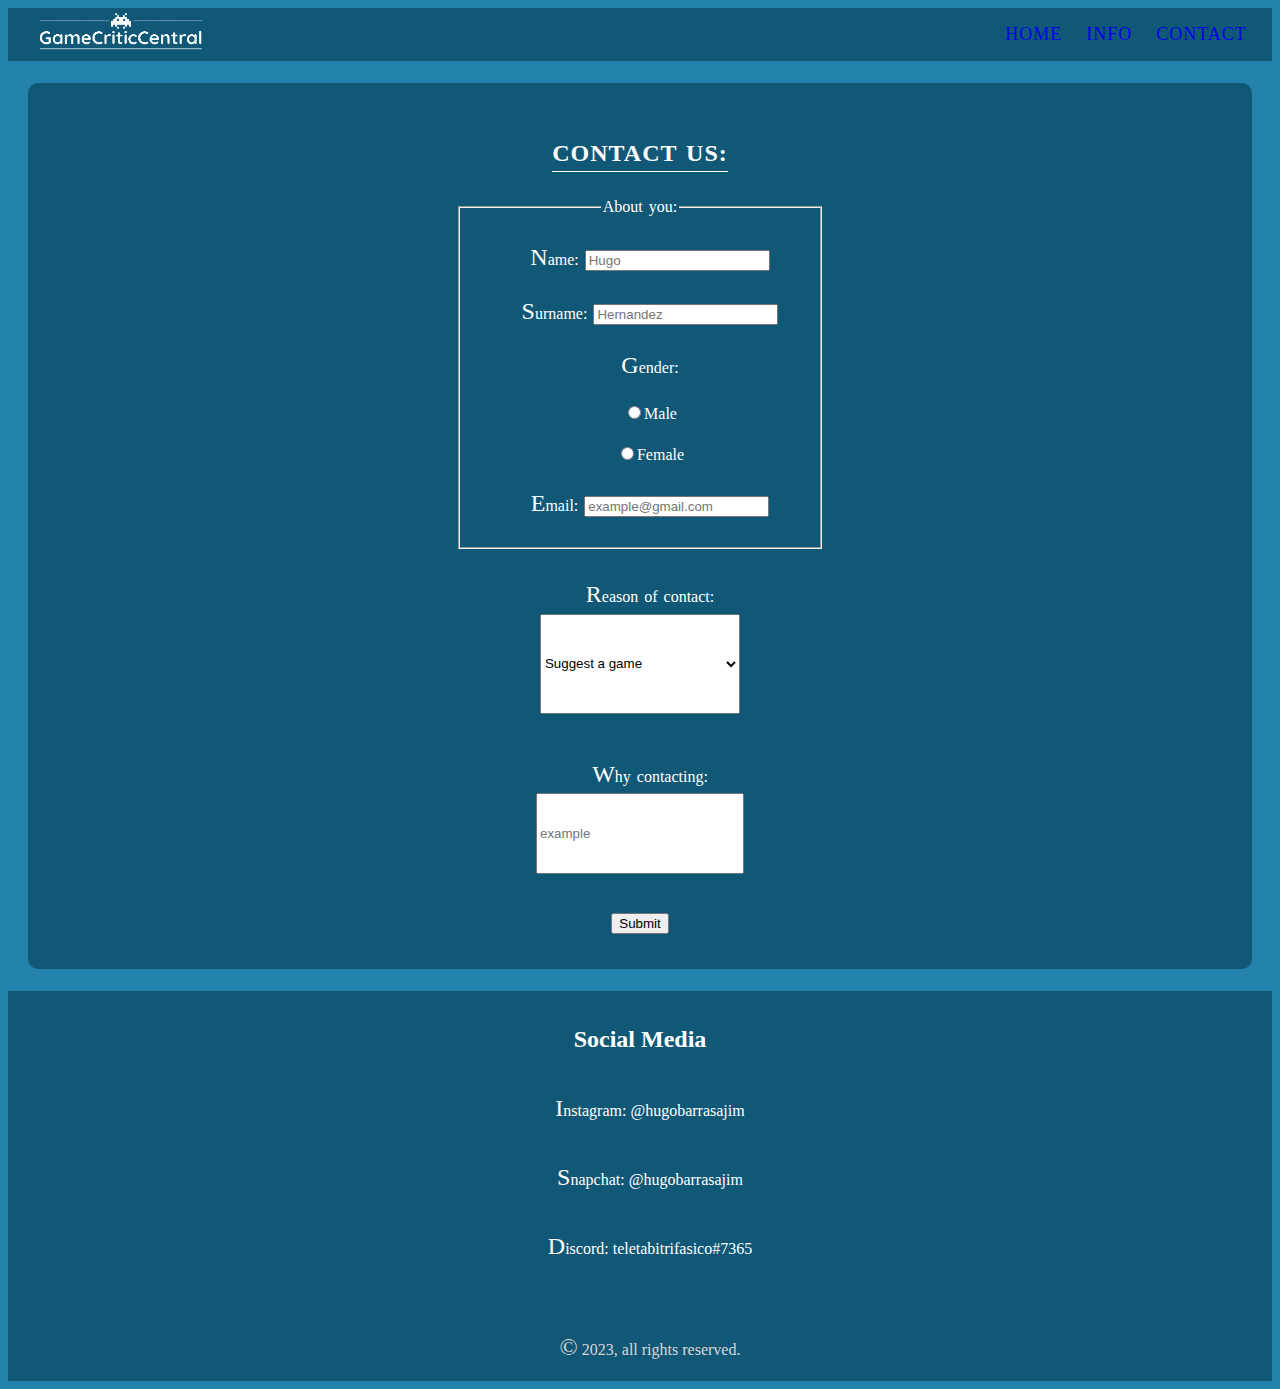
<file: contact.html>
<!DOCTYPE html>
<html lang="en">
  <head>
    <meta charset="UTF-8" />
    <meta name="viewport" content="width=device-width, initial-scale=1.0" />
    <title>GameCriticCentral</title>
    <link rel="stylesheet" type="text/css" href="./css/style.css" />
    <link rel ="icon" href="img/Flavicon.ico">
  </head>
  <body>
    <header>
      <img src="img/Logo.png" class = "logo" alt = "Page Logo" title = "The image of the pages logo located at the header">
      <nav>
        <ul class="navmenu">
          <li><a href = "index.html">HOME</a></li>
          <li><a href = "info.html">INFO</a></li>
          <li><a href = "contact.html">CONTACT</a></li>
        </ul>
      </nav>
    </header>
    <form class ="body">
      <h1>Contact us:</h1>
      <fieldset>
        <legend>About you:</legend>
          <p>Name: <input type="text" class="name" placeholder="Hugo"></p>
          <p lass="surname">Surname: <input type="text" class="surname" placeholder="Hernandez"></p>
          <p>Gender: </p>
          <p><input type="radio" name="gender" value="Male"><label for="Male">Male</label><br></p>
          <p><input type="radio" name="gender" value="Female"><label for="Female">Female</label><br></p>
          <p>Email: <input type="email" class="mail" placeholder="example@gmail.com"></p>
      </fieldset>
      <p><label>Reason of contact: </label><select class="reason">
        <option>Suggest a game</option>
        <option>Report on a bug</option>
        <option>Make a complaint</option>
      </select></p>
      <p><label>Why contacting: </label><input type="text" placeholder="example" class="other"></p>
      <input type = submit class="submit">
    </form>

    <footer>
      <section class = footermedia>
        <h2>Social Media</h2>
        <p>Instagram: @hugobarrasajim</p>
        <p>Snapchat: @hugobarrasajim</p>
        <p>Discord: teletabitrifasico#7365</p>
        <p></p>
        <p class="copiright"> &#169; 2023, all rights reserved.</p>
      </section>
    </footer>
  </body>
</html>
</file>
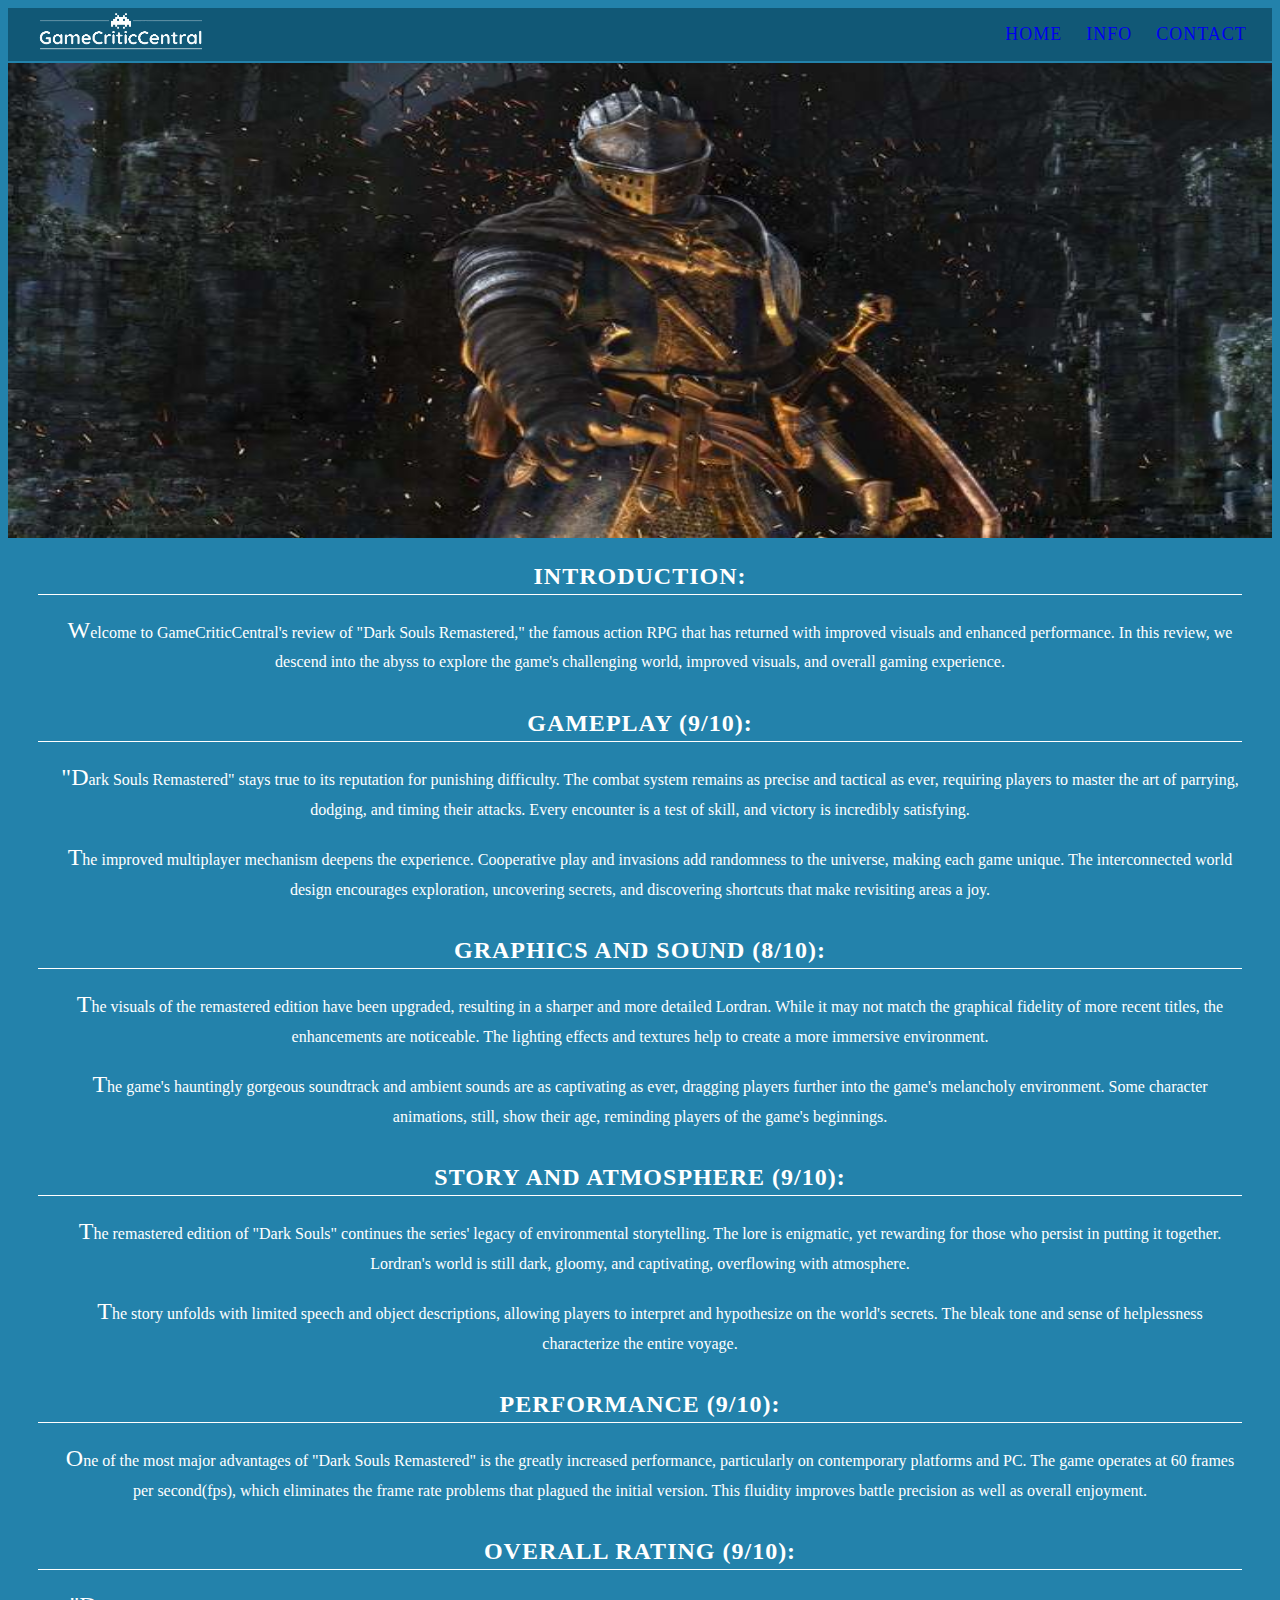
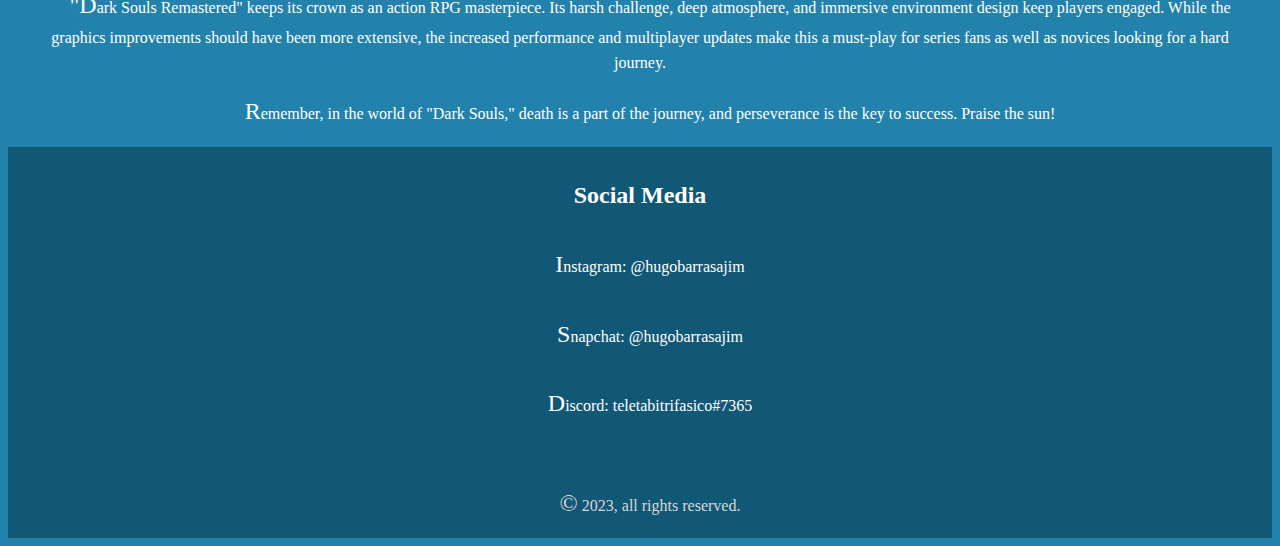
<file: dark_souls.html>
<!DOCTYPE html>
<html lang="en">
  <head>
    <meta charset="UTF-8" />
    <meta name="viewport" content="width=device-width, initial-scale=1.0" />
    <title>GameCriticCentral</title>
    <link rel="stylesheet" type="text/css" href="./css/style.css" />
    <link rel ="icon" href="img/Flavicon.ico">
  </head>
  <body>
    <header>
      <img src="img/Logo.png" class = "logo" alt = "Page Logo" title = "The image of the pages logo located at the header">
      <nav>
        <ul class="navmenu">
          <li><a href = "index.html">HOME</a></li>
          <li><a href = "info.html">INFO</a></li>
          <li><a href = "contact.html">CONTACT</a></li>
        </ul>
      </nav>
    </header>
    <section>
      <section class = "background">
        <img src = "img/dark souls background.jpg" width="100%" height="475px" alt = "Skyrim Background" title = "Background/Header for each individual page">
      </section>
      <section class = "text">
        <h1>Introduction: </h1>
        <p>Welcome to GameCriticCentral's review of "Dark Souls Remastered," the famous action RPG that has returned with improved visuals and enhanced performance. In this review, we descend into the abyss to explore the game's challenging world, improved visuals, and overall gaming experience.</p>

        <h1>Gameplay (9/10): </h1>
        <p>"Dark Souls Remastered" stays true to its reputation for punishing difficulty. The combat system remains as precise and tactical as ever, requiring players to master the art of parrying, dodging, and timing their attacks. Every encounter is a test of skill, and victory is incredibly satisfying.</p>
        <p></p>
        <p>The improved multiplayer mechanism deepens the experience. Cooperative play and invasions add randomness to the universe, making each game unique. The interconnected world design encourages exploration, uncovering secrets, and discovering shortcuts that make revisiting areas a joy.</p>

        <h1>Graphics and Sound (8/10): </h1>
        <p>The visuals of the remastered edition have been upgraded, resulting in a sharper and more detailed Lordran. While it may not match the graphical fidelity of more recent titles, the enhancements are noticeable. The lighting effects and textures help to create a more immersive environment.</p>
        <p></p>
        <p>The game's hauntingly gorgeous soundtrack and ambient sounds are as captivating as ever, dragging players further into the game's melancholy environment. Some character animations, still, show their age, reminding players of the game's beginnings.</p>

        <h1>Story and Atmosphere (9/10): </h1>
        <p>The remastered edition of "Dark Souls" continues the series' legacy of environmental storytelling. The lore is enigmatic, yet rewarding for those who persist in putting it together. Lordran's world is still dark, gloomy, and captivating, overflowing with atmosphere.</p>
        <p></p>
        <p>The story unfolds with limited speech and object descriptions, allowing players to interpret and hypothesize on the world's secrets. The bleak tone and sense of helplessness characterize the entire voyage.</p>

        <h1>Performance (9/10): </h1>
        <p>One of the most major advantages of "Dark Souls Remastered" is the greatly increased performance, particularly on contemporary platforms and PC. The game operates at 60 frames per second(fps), which eliminates the frame rate problems that plagued the initial version. This fluidity improves battle precision as well as overall enjoyment.</p>

        <h1>Overall Rating (9/10): </h1>
        <p>"Dark Souls Remastered" keeps its crown as an action RPG masterpiece. Its harsh challenge, deep atmosphere, and immersive environment design keep players engaged. While the graphics improvements should have been more extensive, the increased performance and multiplayer updates make this a must-play for series fans as well as novices looking for a hard journey.</p>
        <p></p>
        <p>Remember, in the world of "Dark Souls," death is a part of the journey, and perseverance is the key to success. Praise the sun!</p>
      </section>
      <footer>
        <section class = footermedia>
          <h2>Social Media</h2>
          <p>Instagram: @hugobarrasajim</p>
          <p>Snapchat: @hugobarrasajim</p>
          <p>Discord: teletabitrifasico#7365</p>
          <p></p>
          <p class="copiright"> &#169; 2023, all rights reserved.</p>
        </section>
      </footer>
    </section>
  </body>
</html>
</file>
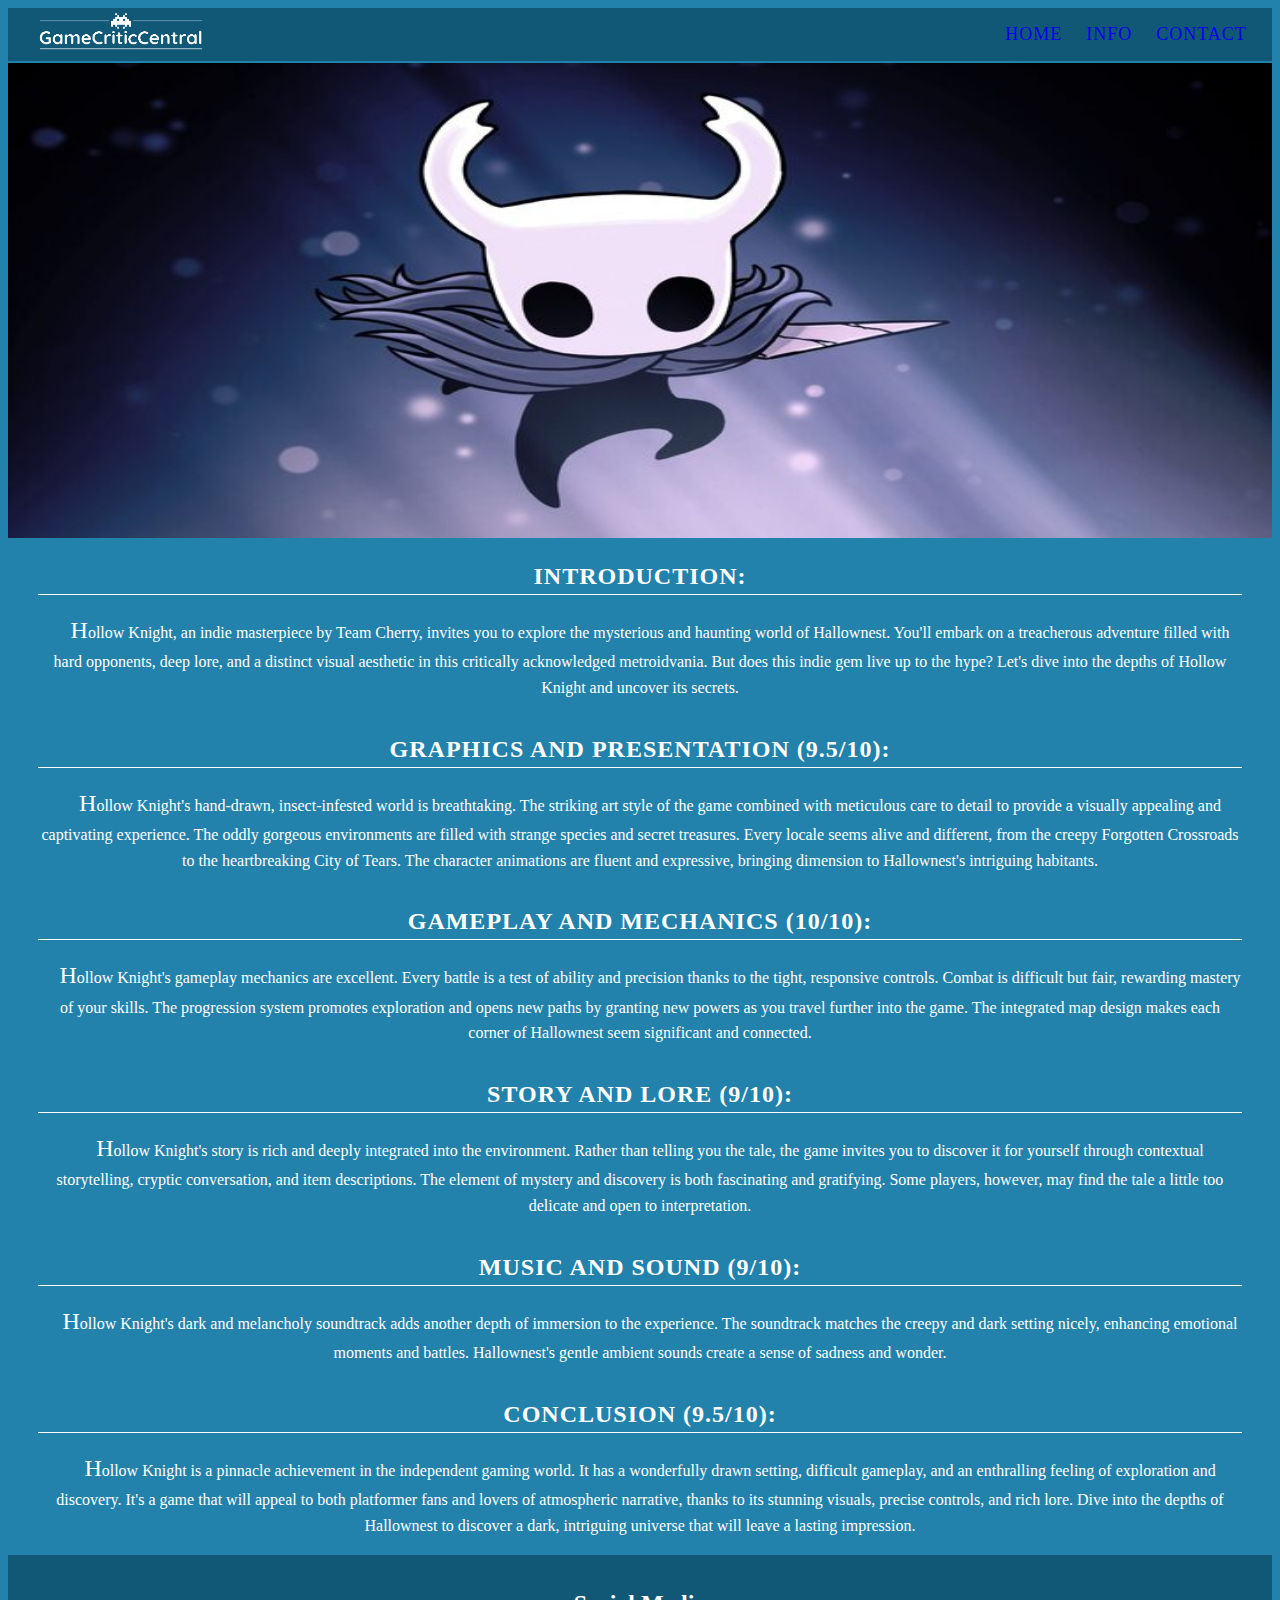
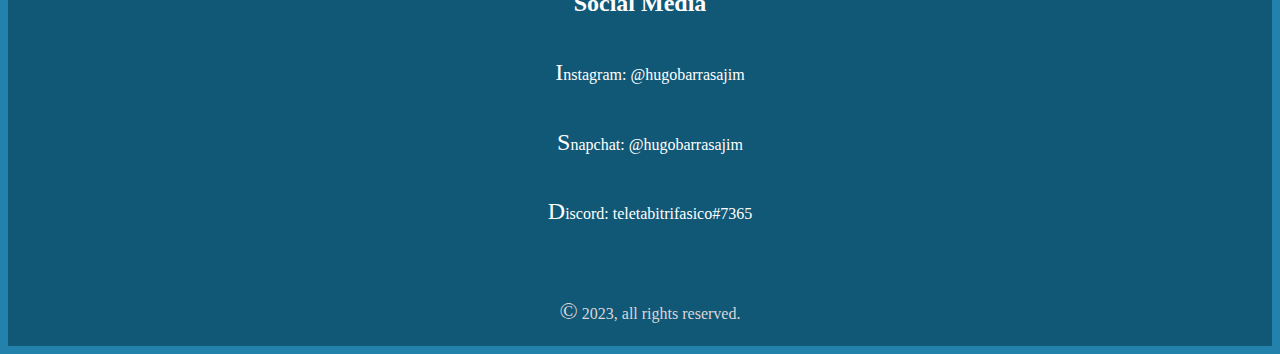
<file: hollow_knight.html>
<!DOCTYPE html>
<html lang="en">
  <head>
    <meta charset="UTF-8" />
    <meta name="viewport" content="width=device-width, initial-scale=1.0" />
    <title>GameCriticCentral</title>
    <link rel="stylesheet" type="text/css" href="./css/style.css" />
    <link rel ="icon" href="img/Flavicon.ico">
  </head>
  <body>
    <header>
      <img src="img/Logo.png" class = "logo" alt = "Page Logo" title = "The image of the pages logo located at the header">
      <nav>
        <ul class="navmenu">
          <li><a href = "index.html">HOME</a></li>
          <li><a href = "info.html">INFO</a></li>
          <li><a href = "contact.html">CONTACT</a></li>
        </ul>
      </nav>
    </header>
    <section>
      <section class = "background">
        <img src = "img/Holow Knight background.jpeg" width="100%" height="475px" alt = "Skyrim Background" title = "Background/Header for each individual page">
      </section>
      <section class = "text">
        <h1>Introduction: </h1>
        <p>Hollow Knight, an indie masterpiece by Team Cherry, invites you to explore the mysterious and haunting world of Hallownest. You'll embark on a treacherous adventure filled with hard opponents, deep lore, and a distinct visual aesthetic in this critically acknowledged metroidvania. But does this indie gem live up to the hype? Let's dive into the depths of Hollow Knight and uncover its secrets.</p>

        <h1>Graphics and Presentation (9.5/10): </h1>
        <p>Hollow Knight's hand-drawn, insect-infested world is breathtaking. The striking art style of the game combined with meticulous care to detail to provide a visually appealing and captivating experience. The oddly gorgeous environments are filled with strange species and secret treasures. Every locale seems alive and different, from the creepy Forgotten Crossroads to the heartbreaking City of Tears. The character animations are fluent and expressive, bringing dimension to Hallownest's intriguing habitants.</p>

        <h1>Gameplay and Mechanics (10/10): </h1>
        <p>Hollow Knight's gameplay mechanics are excellent. Every battle is a test of ability and precision thanks to the tight, responsive controls. Combat is difficult but fair, rewarding mastery of your skills. The progression system promotes exploration and opens new paths by granting new powers as you travel further into the game. The integrated map design makes each corner of Hallownest seem significant and connected.</p>

        <h1>Story and Lore (9/10): </h1>
        <p>Hollow Knight's story is rich and deeply integrated into the environment. Rather than telling you the tale, the game invites you to discover it for yourself through contextual storytelling, cryptic conversation, and item descriptions. The element of mystery and discovery is both fascinating and gratifying. Some players, however, may find the tale a little too delicate and open to interpretation.</p>

        <h1>Music and Sound (9/10): </h1>
        <p>Hollow Knight's dark and melancholy soundtrack adds another depth of immersion to the experience. The soundtrack matches the creepy and dark setting nicely, enhancing emotional moments and battles. Hallownest's gentle ambient sounds create a sense of sadness and wonder.</p>

        <h1>Conclusion (9.5/10): </h1>
        <p>Hollow Knight is a pinnacle achievement in the independent gaming world. It has a wonderfully drawn setting, difficult gameplay, and an enthralling feeling of exploration and discovery. It's a game that will appeal to both platformer fans and lovers of atmospheric narrative, thanks to its stunning visuals, precise controls, and rich lore. Dive into the depths of Hallownest to discover a dark, intriguing universe that will leave a lasting impression.</p>
        
      </section>
    </section>

    <footer>
      <section class = footermedia>
        <h2>Social Media</h2>
        <p>Instagram: @hugobarrasajim</p>
        <p>Snapchat: @hugobarrasajim</p>
        <p>Discord: teletabitrifasico#7365</p>
        <p></p>
        <p class="copiright"> &#169; 2023, all rights reserved.</p>
      </section>
    </footer>

  </body>
</html>
</file>
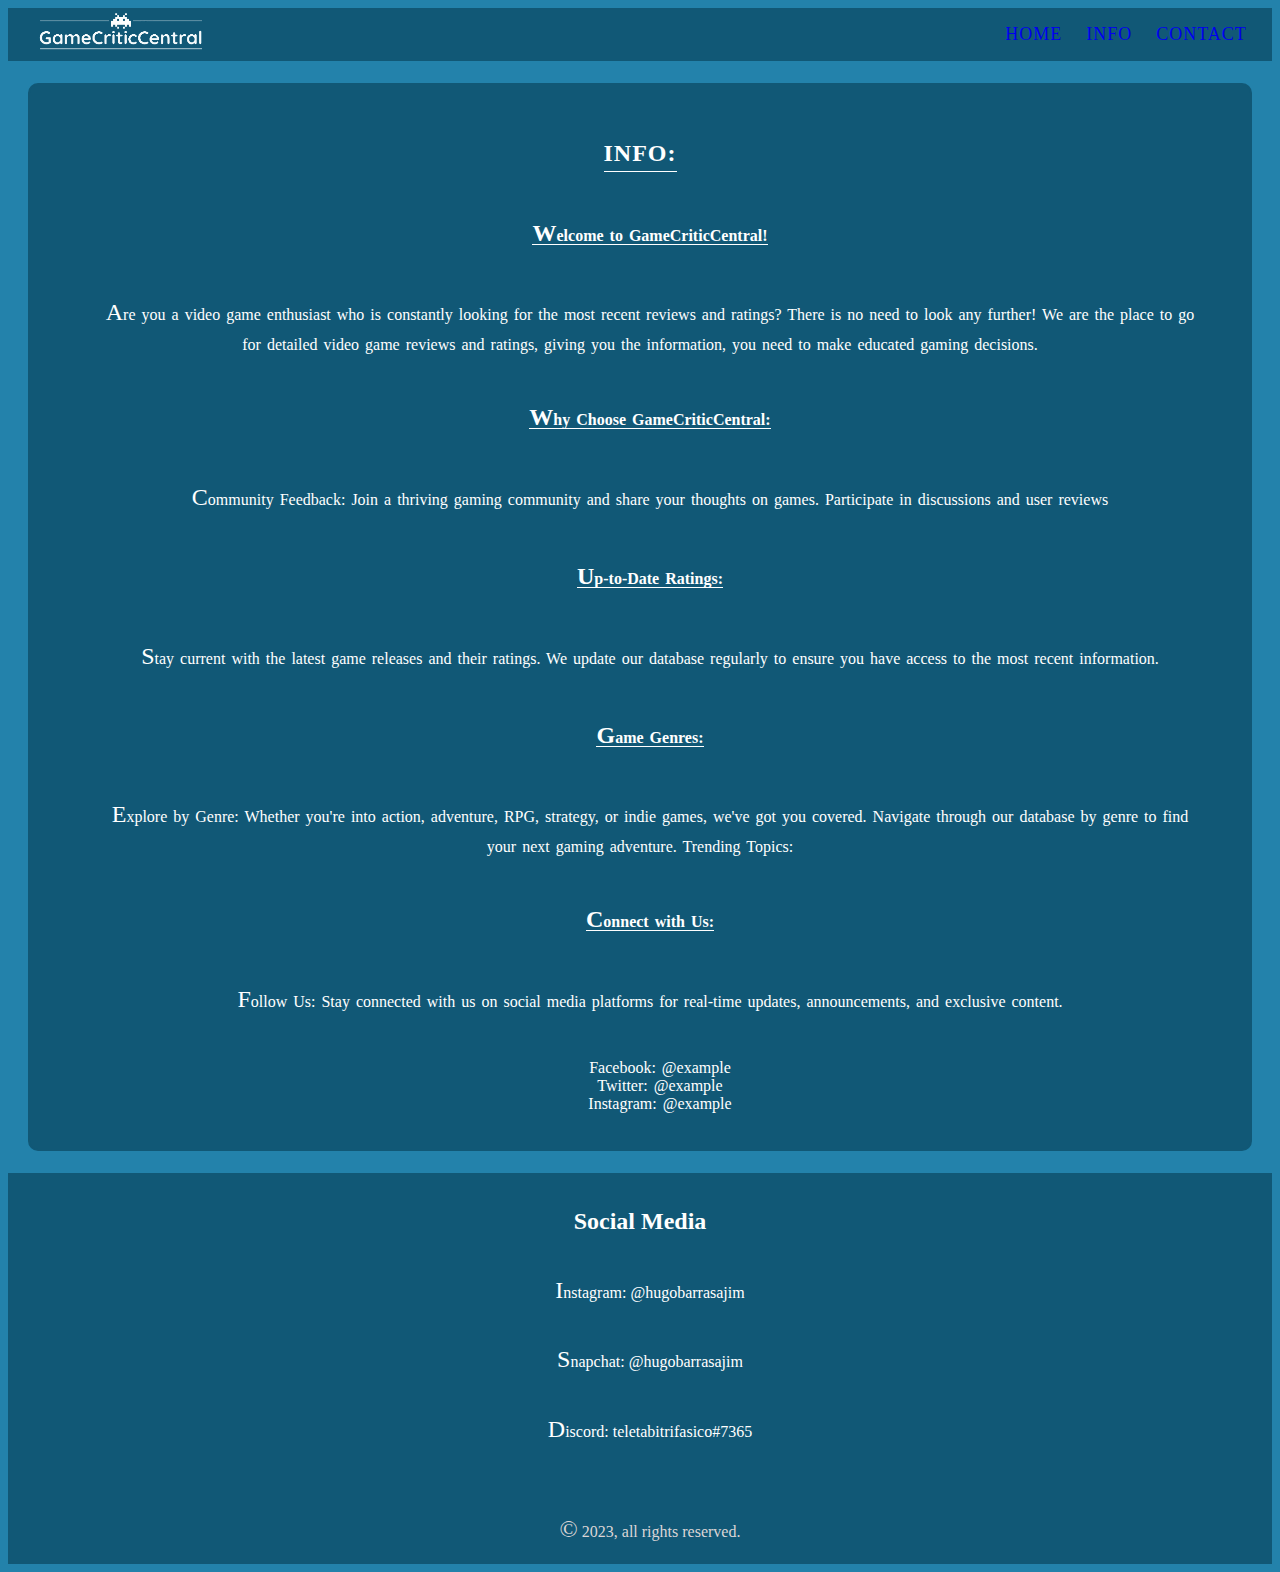
<file: info.html>
<!DOCTYPE html>
<html lang="en">
  <head>
    <meta charset="UTF-8" />
    <meta name="viewport" content="width=device-width, initial-scale=1.0" />
    <title>GameCriticCentral</title>
    <link rel="stylesheet" type="text/css" href="./css/style.css" />
    <link rel ="icon" href="img/Flavicon.ico">
  </head>
  <body>
    <header>
      <img src="img/Logo.png" class = "logo" alt = "Page Logo" title = "The image of the pages logo located at the header">
      <nav>
        <ul class="navmenu">
          <li><a href = "index.html">HOME</a></li>
          <li><a href = "info.html">INFO</a></li>
          <li><a href = "contact.html">CONTACT</a></li>
        </ul>
      </nav>
    </header>
    <section class = "body">
      <h1>Info:</h1>
      <p><strong>Welcome to GameCriticCentral! </strong></p>
      <p>
        Are you a video game enthusiast who is constantly looking for the most recent reviews and
        ratings? There is no need to look any further! We are the place to go for detailed video game
        reviews and ratings, giving you the information, you need to make educated gaming decisions.
      </p>
      <p><strong>Why Choose GameCriticCentral: </strong></p>
      <p>
        Community Feedback: Join a thriving gaming community and share your thoughts on games.
        Participate in discussions and user reviews
      </p>
      <p><strong>Up-to-Date Ratings: </strong></p>
      <p>
        Stay current with the latest game releases and their ratings. We update our
        database regularly to ensure you have access to the most recent information.
      </p>
      <p><strong>Game Genres: </strong></p>
      <p>
        Explore by Genre: Whether you're into action, adventure, RPG, strategy, or indie games, we've got
        you covered. Navigate through our database by genre to find your next gaming adventure.
        Trending Topics:
      </p>
      <p><strong>Connect with Us:</strong></p>
      <p>
        Follow Us: Stay connected with us on social media platforms for real-time updates,
        announcements, and exclusive content.
      </p>
      <ul>
        <li>Facebook: @example</li>
        <li>Twitter: @example</li>
        <li>Instagram: @example</li>
      </ul>
    </section>

    <footer>
      <section class = footermedia>
        <h2>Social Media</h2>
        <p>Instagram: @hugobarrasajim</p>
        <p>Snapchat: @hugobarrasajim</p>
        <p>Discord: teletabitrifasico#7365</p>
        <p></p>
        <p class="copiright"> &#169; 2023, all rights reserved.</p>
      </section>
    </footer>
  </body>
</html>
</file>
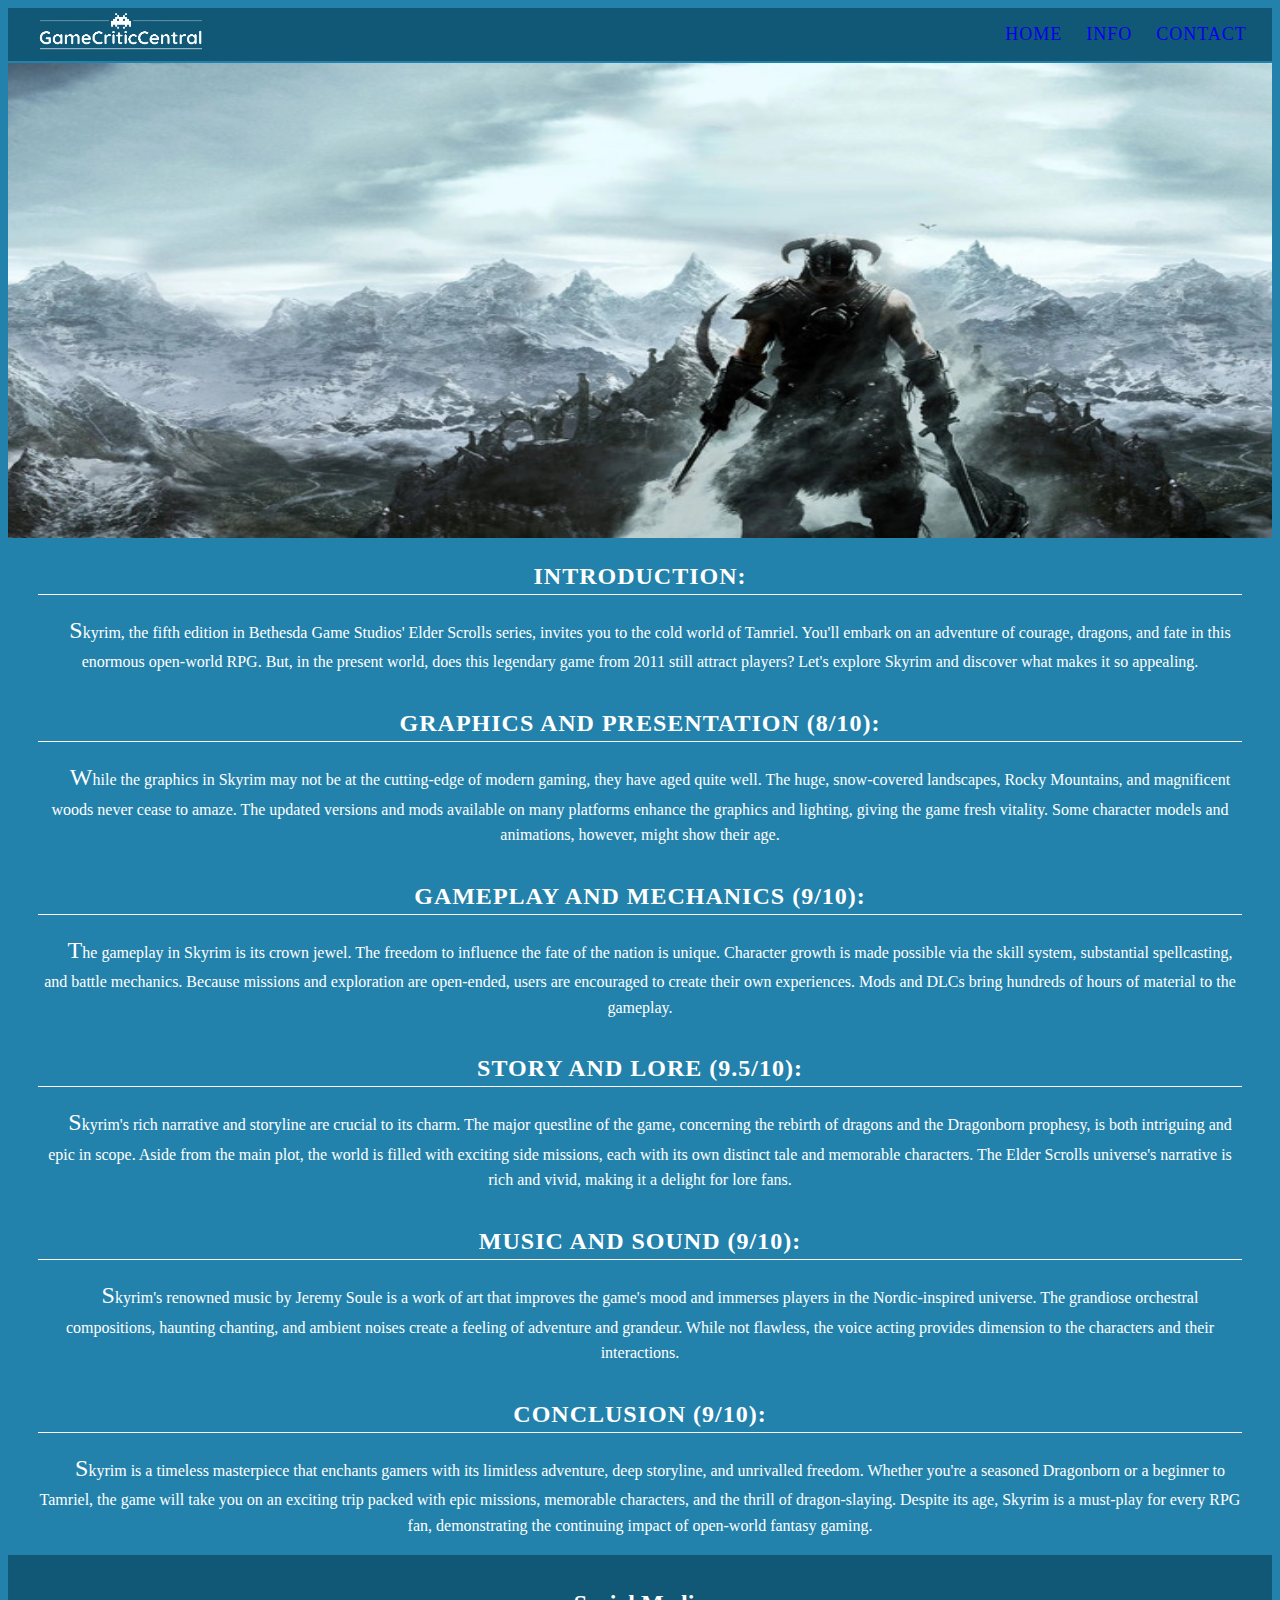
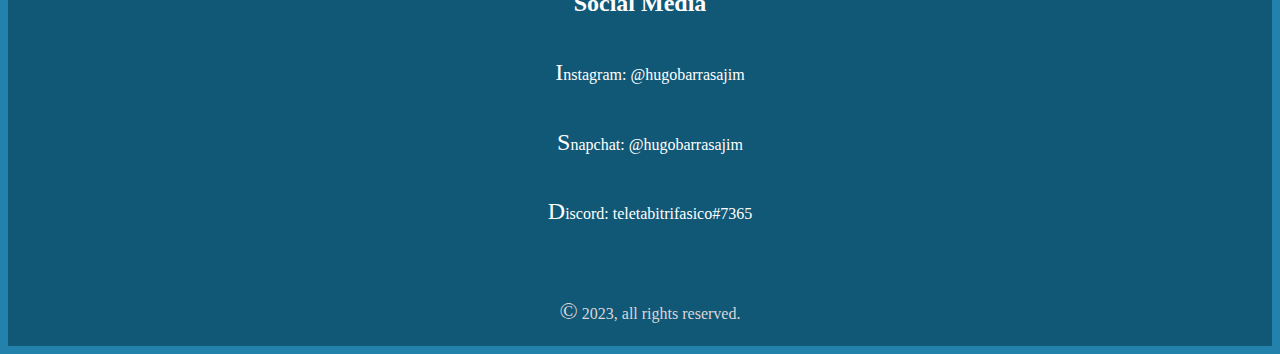
<file: skyrim.html>
<!DOCTYPE html>
<html lang="en">
  <head>
    <meta charset="UTF-8" />
    <meta name="viewport" content="width=device-width, initial-scale=1.0" />
    <title>GameCriticCentral</title>
    <link rel="stylesheet" type="text/css" href="./css/style.css" />
    <link rel ="icon" href="img/Flavicon.ico">
  </head>
  <body>
    <header>
      <img src="img/Logo.png" class = "logo" alt = "Page Logo" title = "The image of the pages logo located at the header">
      <nav>
        <ul class="navmenu">
          <li><a href = "index.html">HOME</a></li>
          <li><a href = "info.html">INFO</a></li>
          <li><a href = "contact.html">CONTACT</a></li>
        </ul>
      </nav>
    </header>
    <section>
      <section class = "background">
        <img src = "img/skyrim backgound.jpg" width="100%" height="475px" alt = "Skyrim Background" title = "Background/Header for each individual page">
      </section>
      <section class = "text">
        <h1>Introduction: </h1>
        <p>Skyrim, the fifth edition in Bethesda Game Studios' Elder Scrolls series, invites you to the cold world of Tamriel. You'll embark on an adventure of courage, dragons, and fate in this enormous open-world RPG. But, in the present world, does this legendary game from 2011 still attract players? Let's explore Skyrim and discover what makes it so appealing.</p>

        <h1>Graphics and Presentation (8/10): </h1>
        <p>While the graphics in Skyrim may not be at the cutting-edge of modern gaming, they have aged quite well. The huge, snow-covered landscapes, Rocky Mountains, and magnificent woods never cease to amaze. The updated versions and mods available on many platforms enhance the graphics and lighting, giving the game fresh vitality. Some character models and animations, however, might show their age.</p>

        <h1>Gameplay and Mechanics (9/10): </h1>
        <p>The gameplay in Skyrim is its crown jewel. The freedom to influence the fate of the nation is unique. Character growth is made possible via the skill system, substantial spellcasting, and battle mechanics. Because missions and exploration are open-ended, users are encouraged to create their own experiences. Mods and DLCs bring hundreds of hours of material to the gameplay.</p>

        <h1>Story and Lore (9.5/10): </h1>
        <p>Skyrim's rich narrative and storyline are crucial to its charm. The major questline of the game, concerning the rebirth of dragons and the Dragonborn prophesy, is both intriguing and epic in scope. Aside from the main plot, the world is filled with exciting side missions, each with its own distinct tale and memorable characters. The Elder Scrolls universe's narrative is rich and vivid, making it a delight for lore fans.</p>

        <h1>Music and Sound (9/10): </h1>
        <p>Skyrim's renowned music by Jeremy Soule is a work of art that improves the game's mood and immerses players in the Nordic-inspired universe. The grandiose orchestral compositions, haunting chanting, and ambient noises create a feeling of adventure and grandeur. While not flawless, the voice acting provides dimension to the characters and their interactions.</p>

        <h1>Conclusion (9/10): </h1>
        <p>Skyrim is a timeless masterpiece that enchants gamers with its limitless adventure, deep storyline, and unrivalled freedom. Whether you're a seasoned Dragonborn or a beginner to Tamriel, the game will take you on an exciting trip packed with epic missions, memorable characters, and the thrill of dragon-slaying. Despite its age, Skyrim is a must-play for every RPG fan, demonstrating the continuing impact of open-world fantasy gaming.</p>        
      </section>
      <footer>
        <section class = footermedia>
          <h2>Social Media</h2>
          <p>Instagram: @hugobarrasajim</p>
          <p>Snapchat: @hugobarrasajim</p>
          <p>Discord: teletabitrifasico#7365</p>
          <p></p>
          <p class="copiright"> &#169; 2023, all rights reserved.</p>
        </section>
      </footer>
    </section>
  </body>
</html>
</file>
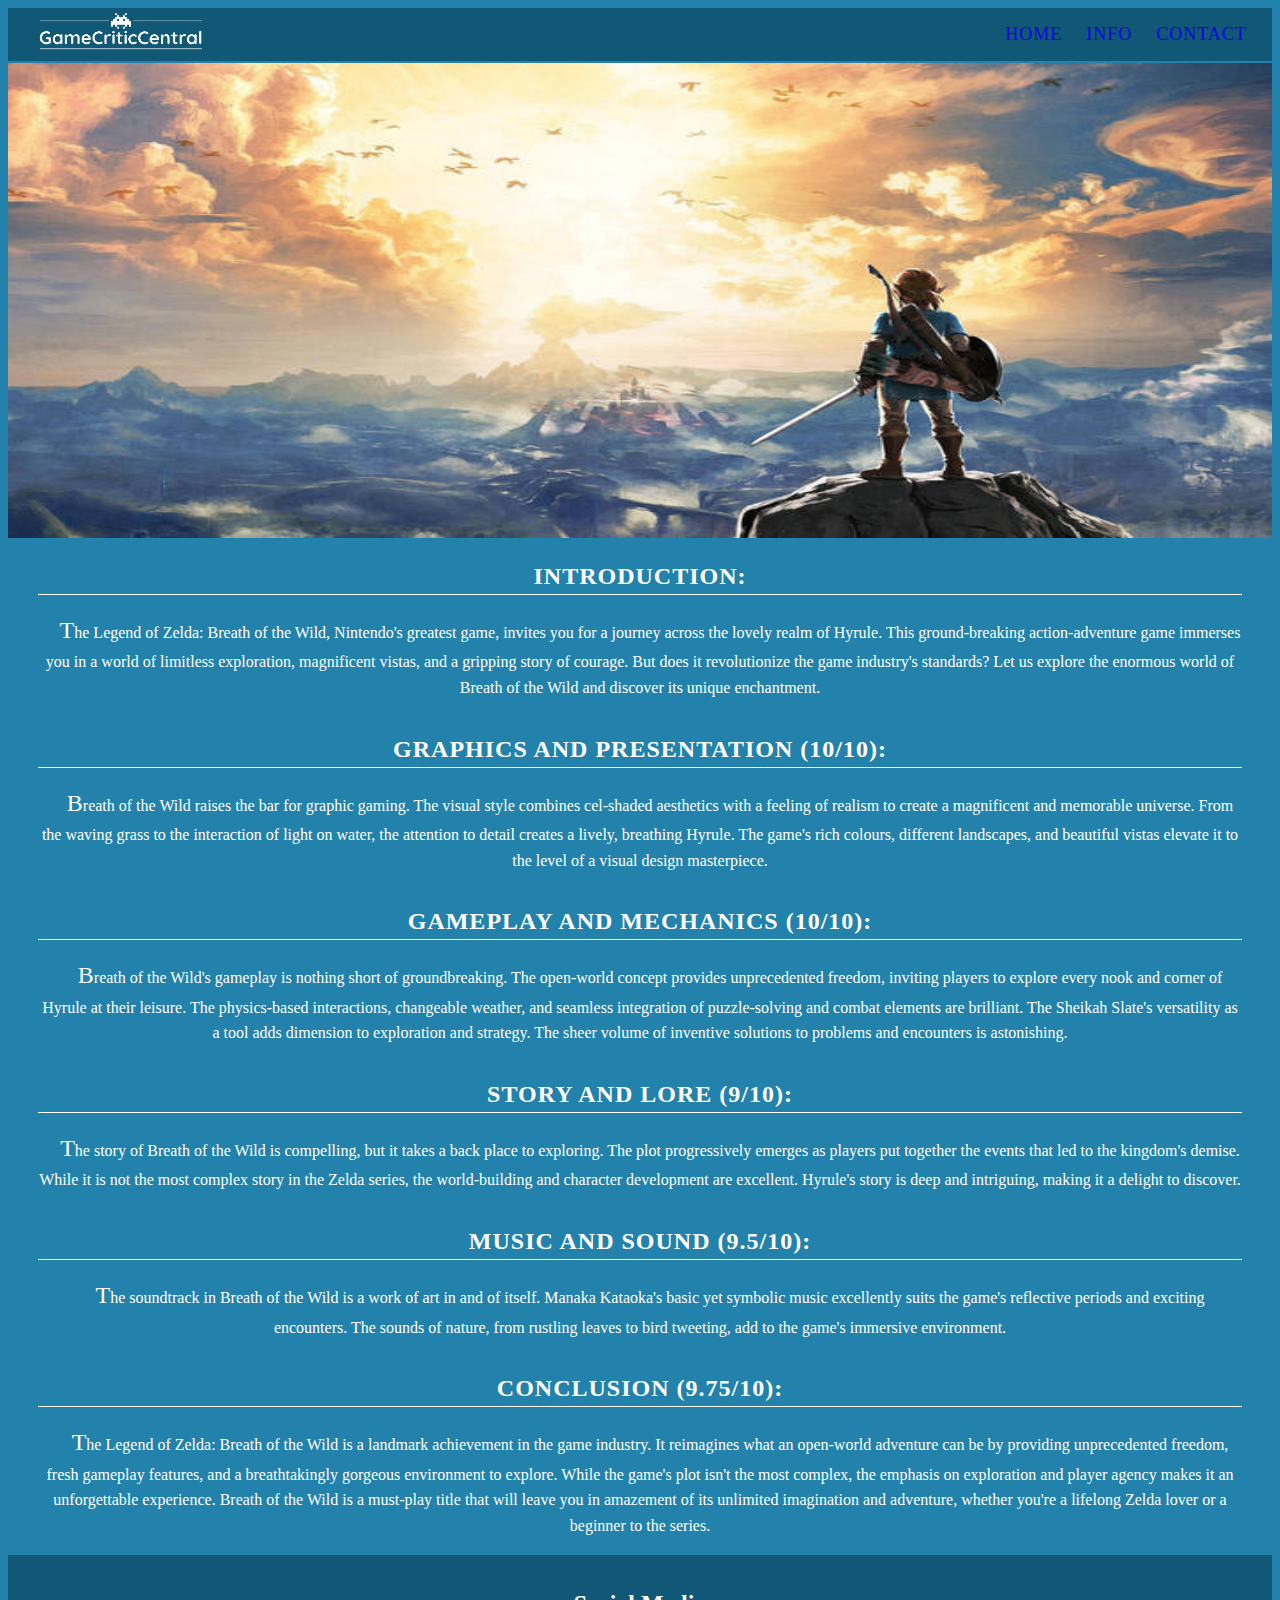
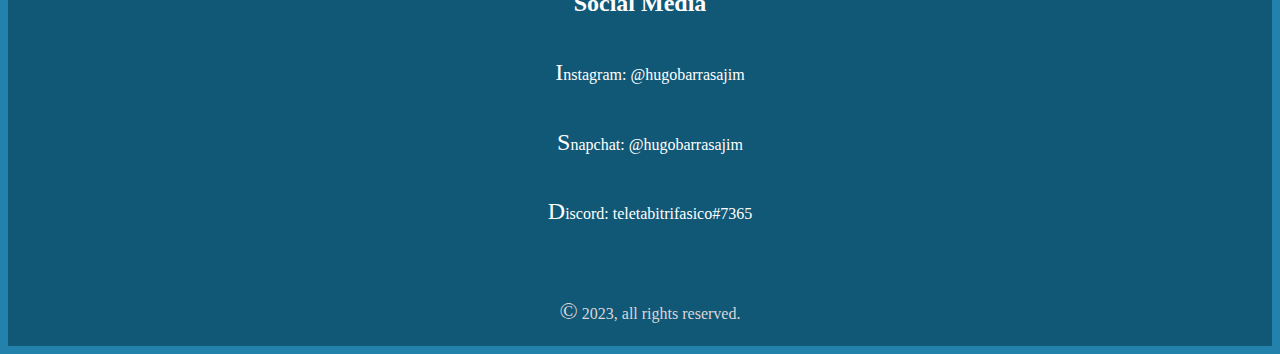
<file: zelda.html>
<!DOCTYPE html>
<html lang="en">
  <head>
    <meta charset="UTF-8" />
    <meta name="viewport" content="width=device-width, initial-scale=1.0" />
    <title>GameCriticCentral</title>
    <link rel="stylesheet" type="text/css" href="./css/style.css" />
    <link rel ="icon" href="img/Flavicon.ico">
  </head>
  <body>
    <header>
      <img src="img/Logo.png" class = "logo" alt = "Page Logo" title = "The image of the pages logo located at the header">
      <nav>
        <ul class="navmenu">
          <li><a href = "index.html">HOME</a></li>
          <li><a href = "info.html">INFO</a></li>
          <li><a href = "contact.html">CONTACT</a></li>
        </ul>
      </nav>
    </header>
    <section>
      <section class = "background">
        <img src = "img/Zelda background.jpg" width="100%" height="475px" alt = "Skyrim Background" title = "Background/Header for each individual page">
      </section>
      <section class = "text">
        <h1>Introduction: </h1>
        <p>The Legend of Zelda: Breath of the Wild, Nintendo's greatest game, invites you for a journey across the lovely realm of Hyrule. This ground-breaking action-adventure game immerses you in a world of limitless exploration, magnificent vistas, and a gripping story of courage. But does it revolutionize the game industry's standards? Let us explore the enormous world of Breath of the Wild and discover its unique enchantment.</p>

        <h1>Graphics and Presentation (10/10): </h1>
        <p>Breath of the Wild raises the bar for graphic gaming. The visual style combines cel-shaded aesthetics with a feeling of realism to create a magnificent and memorable universe. From the waving grass to the interaction of light on water, the attention to detail creates a lively, breathing Hyrule. The game's rich colours, different landscapes, and beautiful vistas elevate it to the level of a visual design masterpiece.</p>

        <h1>Gameplay and Mechanics (10/10): </h1>
        <p>Breath of the Wild's gameplay is nothing short of groundbreaking. The open-world concept provides unprecedented freedom, inviting players to explore every nook and corner of Hyrule at their leisure. The physics-based interactions, changeable weather, and seamless integration of puzzle-solving and combat elements are brilliant. The Sheikah Slate's versatility as a tool adds dimension to exploration and strategy. The sheer volume of inventive solutions to problems and encounters is astonishing.</p>

        <h1>Story and Lore (9/10): </h1>
        <p>The story of Breath of the Wild is compelling, but it takes a back place to exploring. The plot progressively emerges as players put together the events that led to the kingdom's demise. While it is not the most complex story in the Zelda series, the world-building and character development are excellent. Hyrule's story is deep and intriguing, making it a delight to discover.</p>

        <h1>Music and Sound (9.5/10): </h1>
        <p>The soundtrack in Breath of the Wild is a work of art in and of itself. Manaka Kataoka's basic yet symbolic music excellently suits the game's reflective periods and exciting encounters. The sounds of nature, from rustling leaves to bird tweeting, add to the game's immersive environment.</p>

        <h1>Conclusion (9.75/10): </h1>
        <p>The Legend of Zelda: Breath of the Wild is a landmark achievement in the game industry. It reimagines what an open-world adventure can be by providing unprecedented freedom, fresh gameplay features, and a breathtakingly gorgeous environment to explore. While the game's plot isn't the most complex, the emphasis on exploration and player agency makes it an unforgettable experience. Breath of the Wild is a must-play title that will leave you in amazement of its unlimited imagination and adventure, whether you're a lifelong Zelda lover or a beginner to the series.</p>
      </section>
      <footer>
        <section class = footermedia>
          <h2>Social Media</h2>
          <p>Instagram: @hugobarrasajim</p>
          <p>Snapchat: @hugobarrasajim</p>
          <p>Discord: teletabitrifasico#7365</p>
          <p></p>
          <p class="copiright"> &#169; 2023, all rights reserved.</p>
        </section>
      </footer>
    </section>
  </body>
</html>
</file>
<file: css/style.css>
body{
  background-color: #2382AB;
}
table{
  width: 100%;
  border-collapse: collapse;
  margin-top: 20px;
}
th, td{
  padding: 10px;
  border: 1px solid #fff;
}
th {
  background-color: #115876;
  color: white;
}
tr:nth-child(even){
  background-color: #CFF;
}
tr:nth-child(odd){
  background-color: #FFF;
}
header{
  height: 12%;
  display: flex;
  align-items: center;
  padding-left: 2%;
  padding-right: 2%;
  background-color: #115876;
  border-bottom: 2px solid #2382AB;
}
.logo{
  width: 175px;
  cursor: pointer;
}
nav{
  flex: 1;
  text-align: right;
  float: right;
}
nav > ul {
  /* Selects children of nav wich are the "ul" */
  list-style: none;
  padding: 0;
}

nav ul li{
  list-style: none;
  display: inline-block;
  margin-left: 20px;
  letter-spacing: 1px;
}
nav ul li a,
h1,
.list{
  text-decoration: none;
  font-size: 18px;
  letter-spacing: 1px;
  text-transform: uppercase;
}
nav ul li a:visited{
  color: #ffffff; 
}
h1{
  margin-top: 30px;
  margin-left: 30px;
  margin-right: 30px;
  border-bottom: 1px solid #ffffff;
  color: #fff;
  font-size: 24px;
  line-height: 1.5;
  text-transform: uppercase;
}
.videomenu{
  max-width: 100%;
  display: flex;
  flex-wrap: wrap;
  justify-content: center;
}
.mainvideo{
  margin: 15px auto;
  width: 100%;
  max-width: 950px;
  border: 1px solid #2382AB;
}
.videolistcontainers{
  flex:1 1 100%;
  justify-content: space-around;
  margin: 30px 2% 0 2%;
  height: 525px;
  overflow-y: auto;
} 
.listvideo{
  width:100px;
  border-width: 1px;
  border-color: #000000;
  border-style: solid;
}
.list,
.body{
  position: relative;
  display:flex;
  align-items: center;
  cursor: pointer;
  padding: 10px;
  background-color: #ffffff;
  margin: 10px;
  border-radius: 10px;
  gap: 10px;
  word-spacing: 2px;

  border: 2px solid #115876;
}
footer{
  width:100%;
  background-color: #115876;
  position: static;
  bottom: 0;
  left: 0;
  width: 100%;
}
.footermedia{
  display:flex;
  text-align: center;
  flex-direction: column;
  color:white;
  border-top: 2px solid #2382AB;
  padding-top: 15px;
  position: relative;
}
.copiright{
  color: #dcd6d6;
}
p{
  color: white;
  margin-left:30px;
  margin-right: 30px; 
  margin-bottom: 15px;
  text-indent: 20px;
  line-height: 1.6;
}
p::first-letter {
  font-size: 1.5em; 
}
.text{
  text-align: center;
}
.body{
  text-align: center;
  flex-direction: column;
  background-color: #115876;
  margin: 20px;
  padding: 20px;
  border-radius: 10px;
  word-spacing: 2px;
}
strong{
  border-bottom: 1px solid #ffffff;
}
li{
  color: #fff;
  list-style: none;
}
.reason{
  width: 100%;
  max-width: 200px;
  height: 100px;
}
.submit{
  margin: 1em;
}
.other{
  height: 75px;
  width: 100%;
  max-width: 200px;
}
/*
Makes the cards on the main page responsive
*/
.col{
  display: flex;
  text-align: center;
  flex-direction: row;
  flex-wrap: wrap;
  justify-content: space-around;
}
.background{
  height: 465px;
}
legend{
  color: white;
}

@media screen and (max-width: 800px) {
  header {
    padding-left: 1%;
    padding-right: 1%;
  }

  nav ul li {
    margin-left: 10px;
  }

  h1 {
    font-size: 20px;
  }

  .mainvideo {
    width: 100%;
  }

  .videolistcontainers {
    margin: 15px 1% 0 1%;
  }
}
</file>
